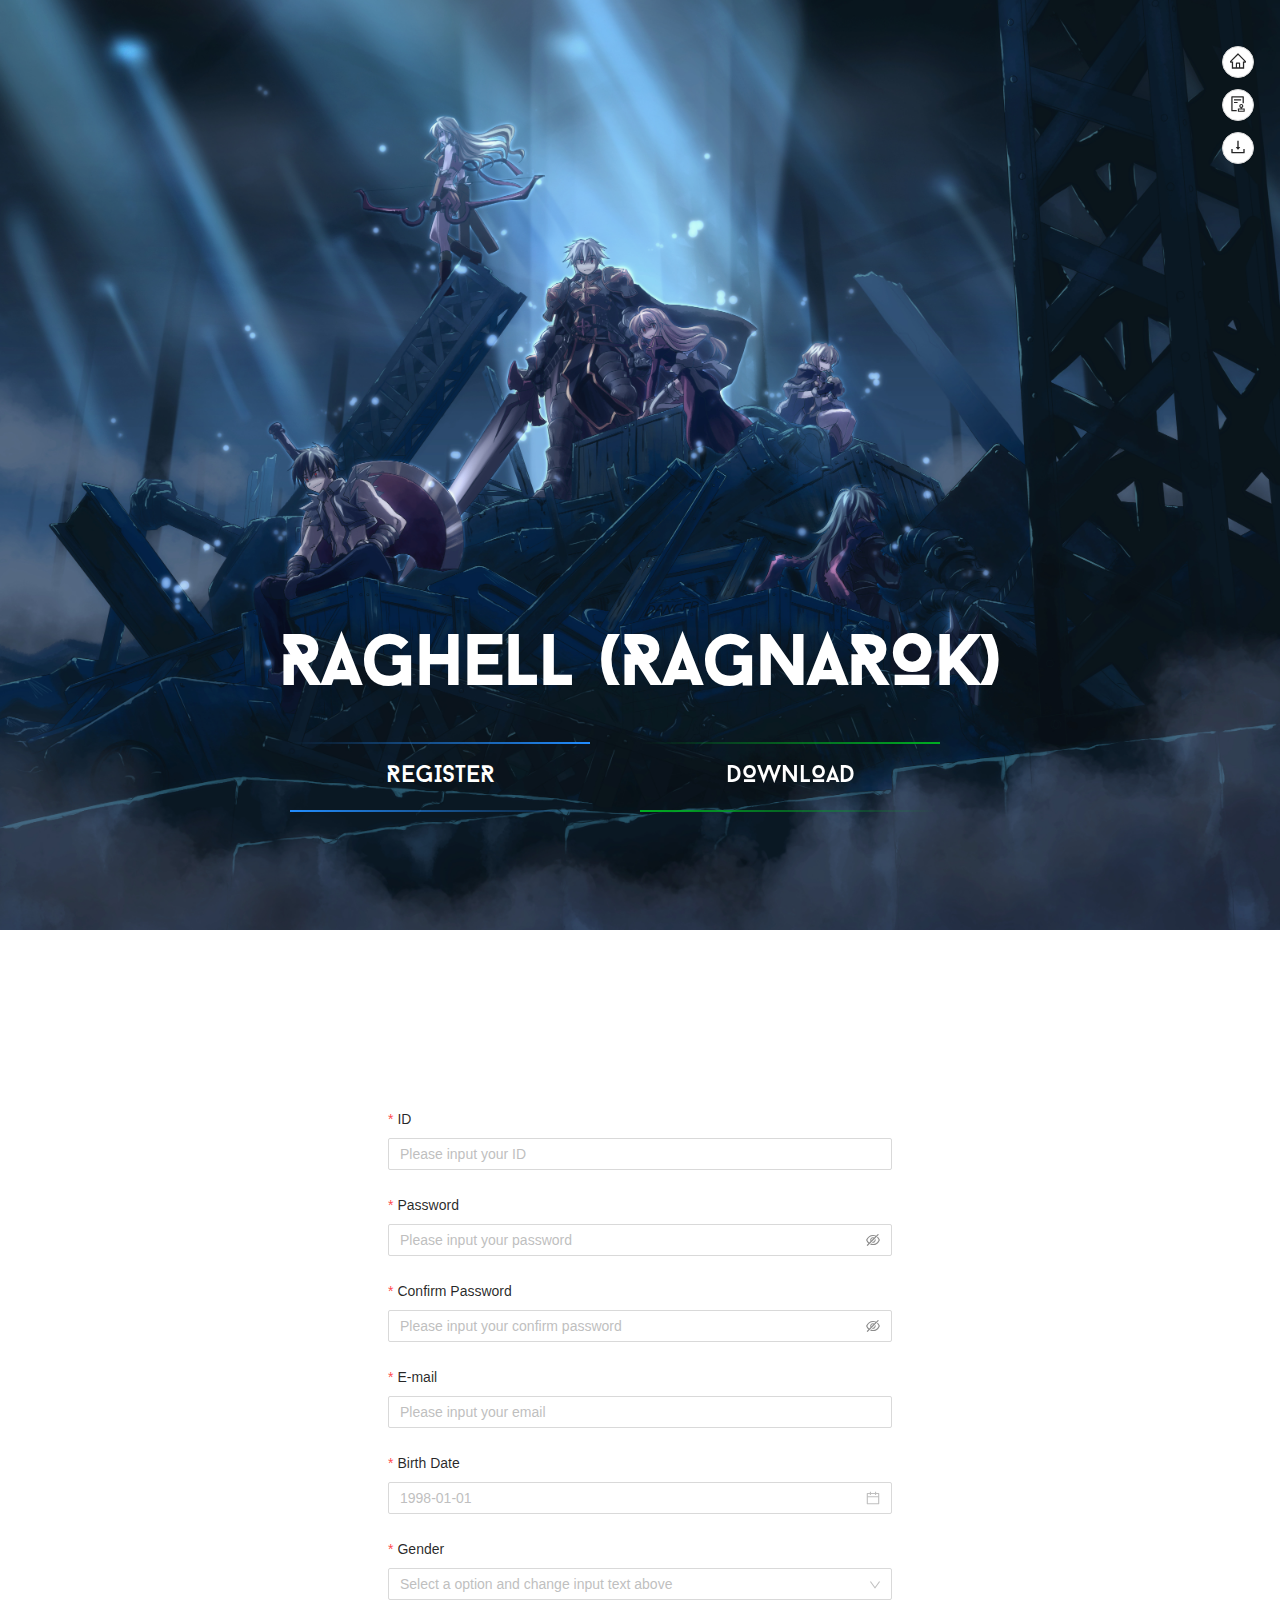
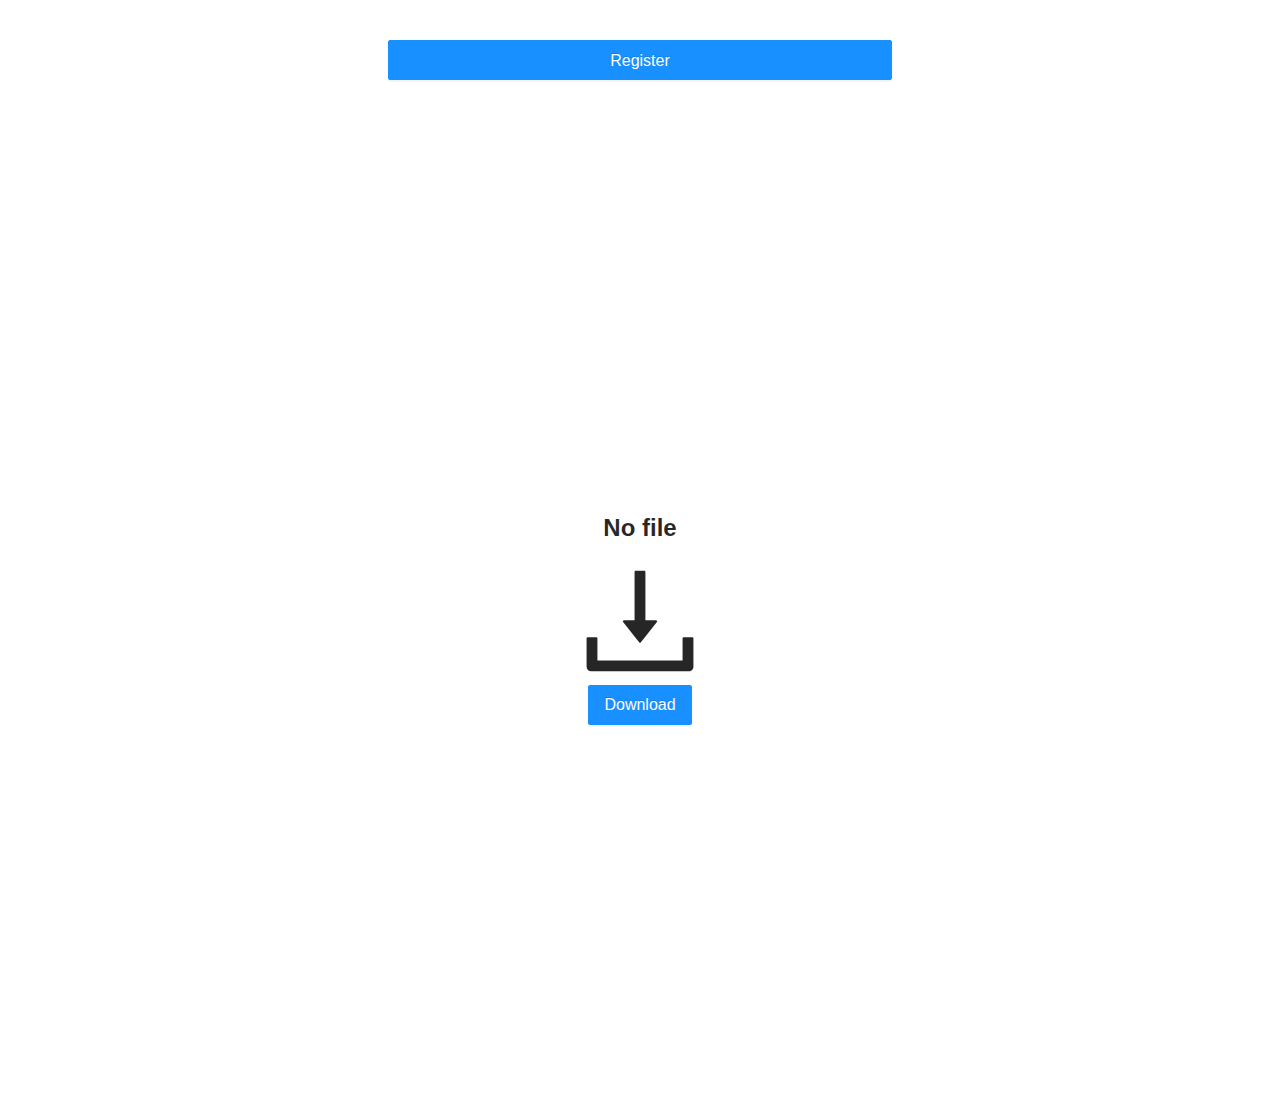
<file: index.html>
<!doctype html><html lang="en"><head><meta charset="utf-8"/><link rel="icon" href="/favicon.ico"/><meta name="viewport" content="width=device-width,initial-scale=1"/><meta name="theme-color" content="#000000"/><meta name="description" content="Web site created using create-react-app"/><link rel="apple-touch-icon" href="/logo192.png"/><link rel="manifest" href="/manifest.json"/><title>RagHell</title><link href="/static/css/main.267d766a.chunk.css" rel="stylesheet"></head><body><noscript>You need to enable JavaScript to run this app.</noscript><div id="root"></div><script>!function(e){function r(r){for(var n,i,a=r[0],c=r[1],l=r[2],s=0,p=[];s<a.length;s++)i=a[s],Object.prototype.hasOwnProperty.call(o,i)&&o[i]&&p.push(o[i][0]),o[i]=0;for(n in c)Object.prototype.hasOwnProperty.call(c,n)&&(e[n]=c[n]);for(f&&f(r);p.length;)p.shift()();return u.push.apply(u,l||[]),t()}function t(){for(var e,r=0;r<u.length;r++){for(var t=u[r],n=!0,a=1;a<t.length;a++){var c=t[a];0!==o[c]&&(n=!1)}n&&(u.splice(r--,1),e=i(i.s=t[0]))}return e}var n={},o={1:0},u=[];function i(r){if(n[r])return n[r].exports;var t=n[r]={i:r,l:!1,exports:{}};return e[r].call(t.exports,t,t.exports,i),t.l=!0,t.exports}i.e=function(e){var r=[],t=o[e];if(0!==t)if(t)r.push(t[2]);else{var n=new Promise((function(r,n){t=o[e]=[r,n]}));r.push(t[2]=n);var u,a=document.createElement("script");a.charset="utf-8",a.timeout=120,i.nc&&a.setAttribute("nonce",i.nc),a.src=function(e){return i.p+"static/js/"+({}[e]||e)+"."+{3:"7dd658cf"}[e]+".chunk.js"}(e);var c=new Error;u=function(r){a.onerror=a.onload=null,clearTimeout(l);var t=o[e];if(0!==t){if(t){var n=r&&("load"===r.type?"missing":r.type),u=r&&r.target&&r.target.src;c.message="Loading chunk "+e+" failed.\n("+n+": "+u+")",c.name="ChunkLoadError",c.type=n,c.request=u,t[1](c)}o[e]=void 0}};var l=setTimeout((function(){u({type:"timeout",target:a})}),12e4);a.onerror=a.onload=u,document.head.appendChild(a)}return Promise.all(r)},i.m=e,i.c=n,i.d=function(e,r,t){i.o(e,r)||Object.defineProperty(e,r,{enumerable:!0,get:t})},i.r=function(e){"undefined"!=typeof Symbol&&Symbol.toStringTag&&Object.defineProperty(e,Symbol.toStringTag,{value:"Module"}),Object.defineProperty(e,"__esModule",{value:!0})},i.t=function(e,r){if(1&r&&(e=i(e)),8&r)return e;if(4&r&&"object"==typeof e&&e&&e.__esModule)return e;var t=Object.create(null);if(i.r(t),Object.defineProperty(t,"default",{enumerable:!0,value:e}),2&r&&"string"!=typeof e)for(var n in e)i.d(t,n,function(r){return e[r]}.bind(null,n));return t},i.n=function(e){var r=e&&e.__esModule?function(){return e.default}:function(){return e};return i.d(r,"a",r),r},i.o=function(e,r){return Object.prototype.hasOwnProperty.call(e,r)},i.p="/",i.oe=function(e){throw console.error(e),e};var a=this["webpackJsonprohell-web"]=this["webpackJsonprohell-web"]||[],c=a.push.bind(a);a.push=r,a=a.slice();for(var l=0;l<a.length;l++)r(a[l]);var f=c;t()}([])</script><script src="/static/js/2.7a6e1b64.chunk.js"></script><script src="/static/js/main.336a45ec.chunk.js"></script></body></html>
</file>
